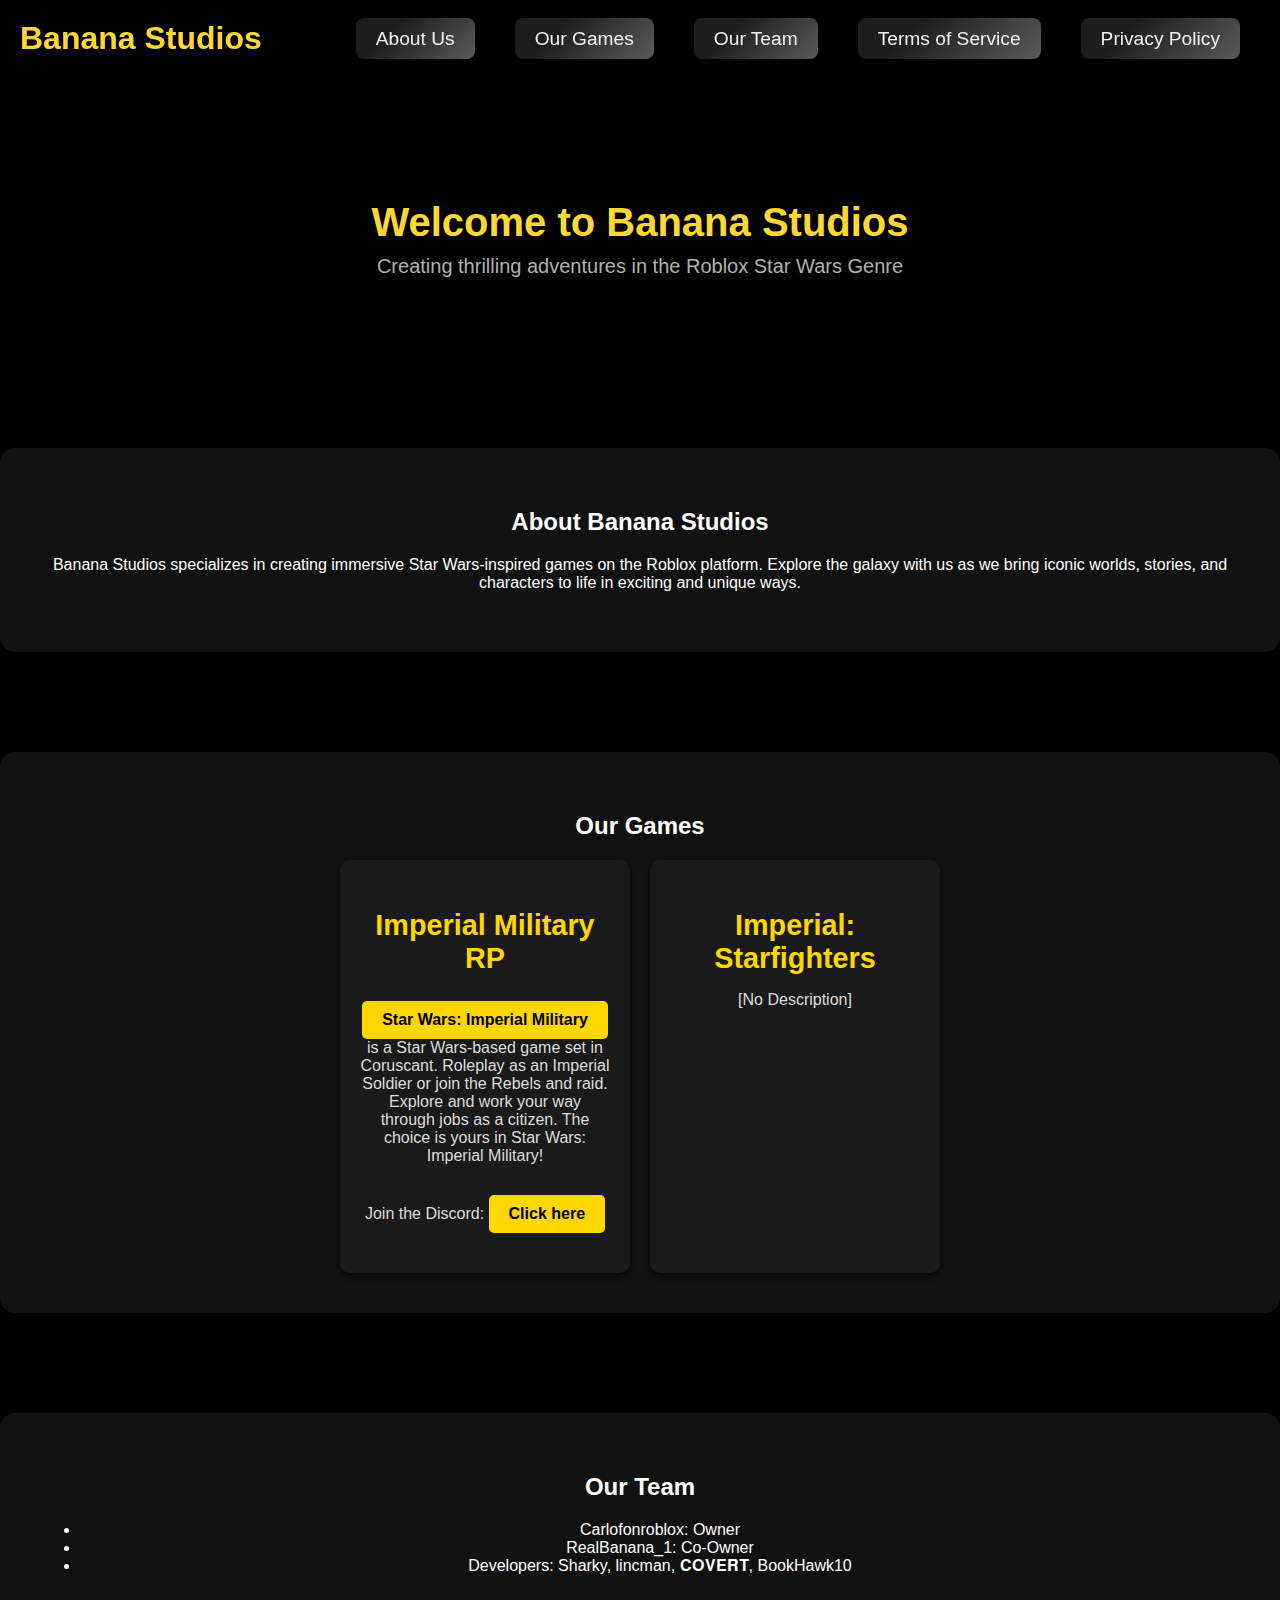
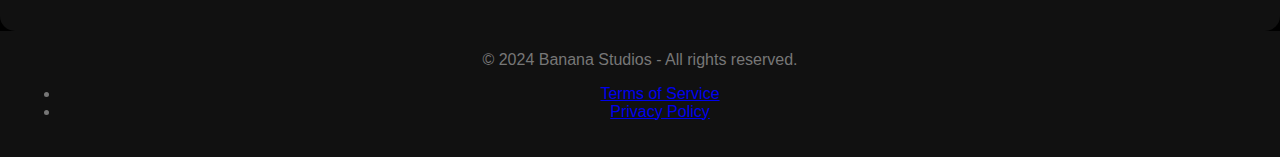
<file: index.html>
<!DOCTYPE html>
<html lang="en">
<head>
    <meta charset="UTF-8">
    <meta name="viewport" content="width=device-width, initial-scale=1.0">
    <title>Banana Studios</title>
    <link rel="stylesheet" href="styles.css">
</head>
<body>
    <div class="star-background"></div> <!-- Starry background -->

    <div class="container">
        <!-- Header Section -->
        <header class="header">
            <h1>Welcome to Banana Studios</h1>
            <p>Creating thrilling adventures in the Roblox Star Wars Genre</p>
        </header>

        <!-- Navigation Bar -->
        <nav class="navbar">
            <div class="logo">
                <h2>Banana Studios</h2>
            </div>
            <ul>
                <li><a href="#about">About Us</a></li>
                <li><a href="#games">Our Games</a></li>
                <li><a href="#team">Our Team</a></li>
                <li><a href="terms-of-service.html">Terms of Service</a></li>
                <li><a href="privacy-policy.html">Privacy Policy</a></li>
            </ul>
        </nav>

        <!-- About Section -->
        <section id="about" class="about">
            <h2>About Banana Studios</h2>
            <p>Banana Studios specializes in creating immersive Star Wars-inspired games on the Roblox platform. Explore the galaxy with us as we bring iconic worlds, stories, and characters to life in exciting and unique ways.</p>
        </section>

        <!-- Games Section -->
        <section id="games" class="games">
            <h2>Our Games</h2>
            <div class="game-list">
                <div class="game-item">
                    <h3>Imperial Military RP</h3>
                    <p><a href="https://www.roblox.com/games/17085600458/STAR-WARS-Imperial-Military" target="_blank">Star Wars: Imperial Military</a> is a Star Wars-based game set in Coruscant. Roleplay as an Imperial Soldier or join the Rebels and raid. Explore and work your way through jobs as a citizen. The choice is yours in Star Wars: Imperial Military!</p>
                    <p>Join the Discord: <a href="https://discord.gg/Jkm5WFnmSp" target="_blank">Click here</a></p>
                </div>
                <div class="game-item">
                    <h3>Imperial: Starfighters</h3>
                    <p>[No Description]</p>
                </div>
            </div>
        </section>

        <section id="team" class="team">
            <h2>Our Team</h2>
            <ul>
                <li>Carlofonroblox: Owner</li>
                <li>RealBanana_1: Co-Owner</li>
                <li>Developers: Sharky, lincman, 𝐂𝐎𝐕𝐄𝐑𝐓, BookHawk10</li>
            </ul>
        </section>

        <footer class="footer">
            <p>&copy; 2024 Banana Studios - All rights reserved.</p>
            <ul class="footer-links">
                <li><a href="terms-of-service.html">Terms of Service</a></li>
                <li><a href="privacy-policy.html">Privacy Policy</a></li>
            </ul>
        </footer>
    </div>
</body>
</html>
</file>
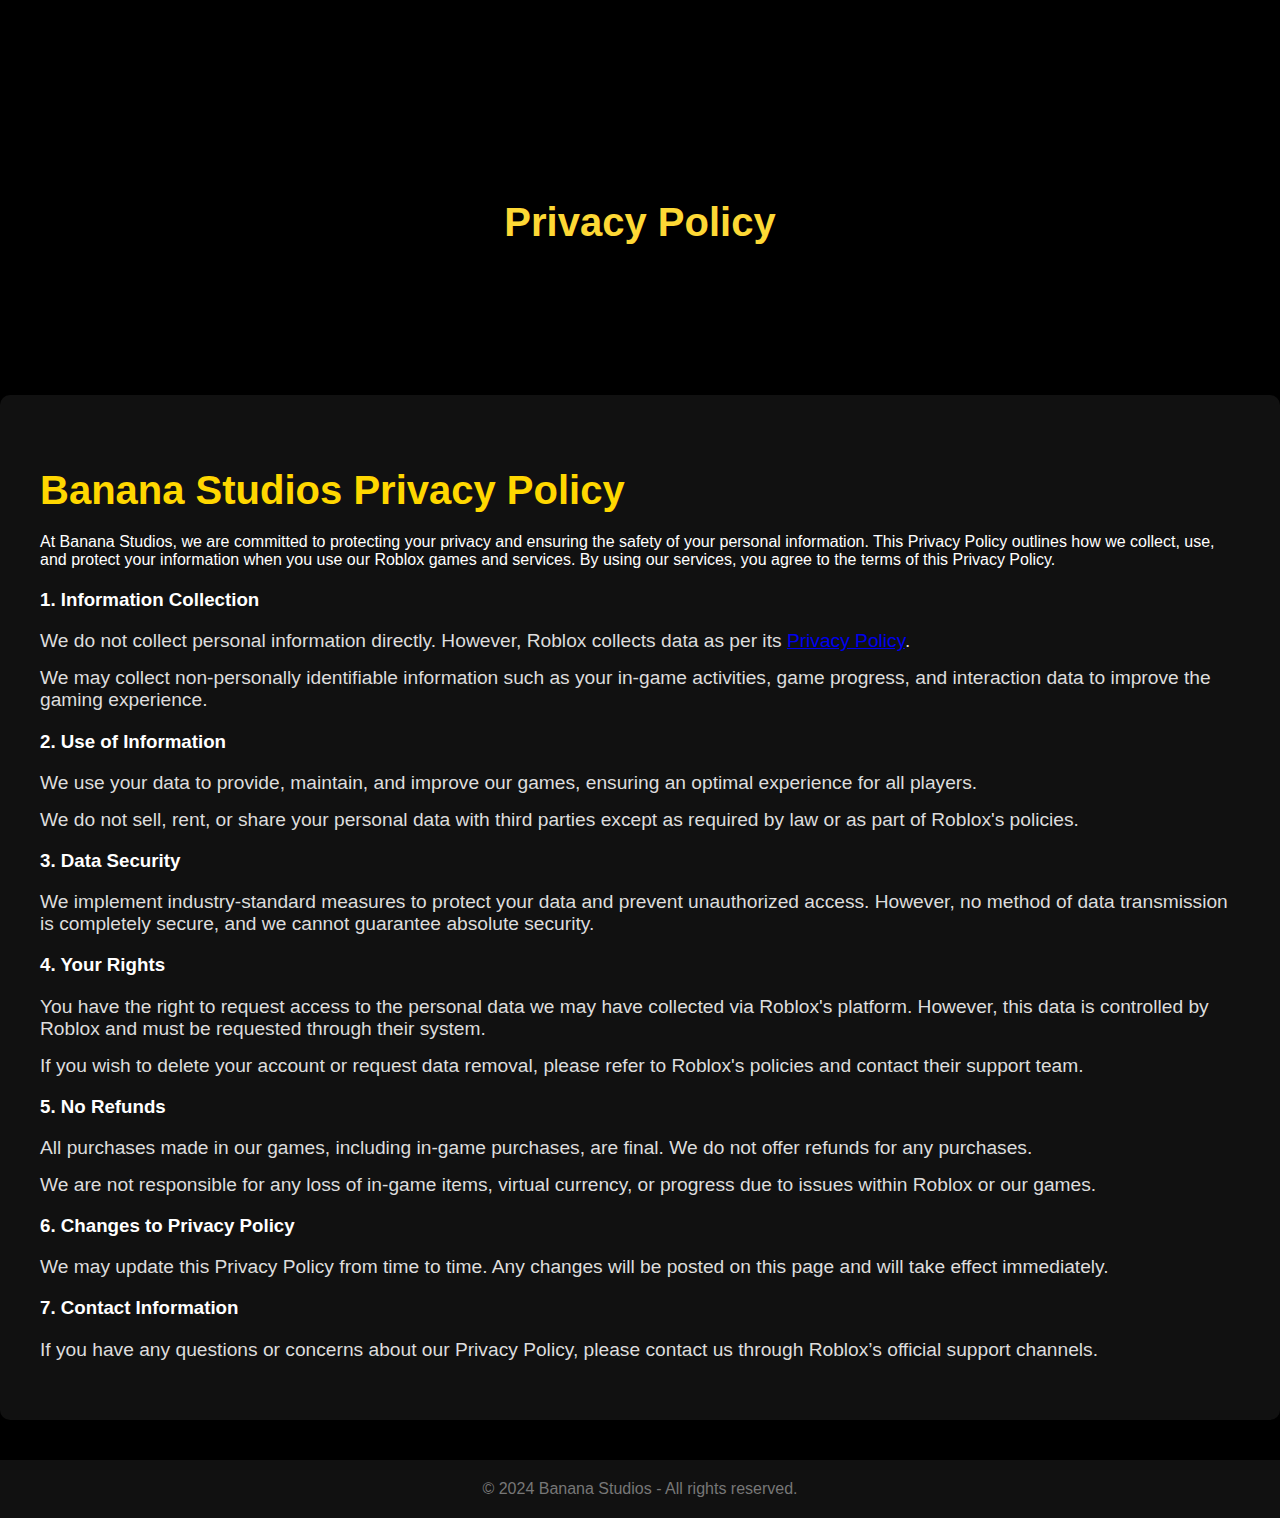
<file: privacy-policy.html>
<!DOCTYPE html>
<html lang="en">
<head>
    <meta charset="UTF-8">
    <meta name="viewport" content="width=device-width, initial-scale=1.0">
    <title>Privacy Policy - Banana Studios</title>
    <link rel="stylesheet" href="styles.css">
</head>
<body>
    <div class="container">
        <header class="header">
            <h1>Privacy Policy</h1>
        </header>

        <section class="privacy-policy">
            <h2>Banana Studios Privacy Policy</h2>
            <p>At Banana Studios, we are committed to protecting your privacy and ensuring the safety of your personal information. This Privacy Policy outlines how we collect, use, and protect your information when you use our Roblox games and services. By using our services, you agree to the terms of this Privacy Policy.</p>

            <h3>1. Information Collection</h3>
            <ul>
                <li>We do not collect personal information directly. However, Roblox collects data as per its <a href="https://en.help.roblox.com/hc/en-us/articles/115004647846-Roblox-Privacy-Policy">Privacy Policy</a>.</li>
                <li>We may collect non-personally identifiable information such as your in-game activities, game progress, and interaction data to improve the gaming experience.</li>
            </ul>

            <h3>2. Use of Information</h3>
            <ul>
                <li>We use your data to provide, maintain, and improve our games, ensuring an optimal experience for all players.</li>
                <li>We do not sell, rent, or share your personal data with third parties except as required by law or as part of Roblox's policies.</li>
            </ul>

            <h3>3. Data Security</h3>
            <ul>
                <li>We implement industry-standard measures to protect your data and prevent unauthorized access. However, no method of data transmission is completely secure, and we cannot guarantee absolute security.</li>
            </ul>

            <h3>4. Your Rights</h3>
            <ul>
                <li>You have the right to request access to the personal data we may have collected via Roblox's platform. However, this data is controlled by Roblox and must be requested through their system.</li>
                <li>If you wish to delete your account or request data removal, please refer to Roblox's policies and contact their support team.</li>
            </ul>

            <h3>5. No Refunds</h3>
            <ul>
                <li>All purchases made in our games, including in-game purchases, are final. We do not offer refunds for any purchases.</li>
                <li>We are not responsible for any loss of in-game items, virtual currency, or progress due to issues within Roblox or our games.</li>
            </ul>

            <h3>6. Changes to Privacy Policy</h3>
            <ul>
                <li>We may update this Privacy Policy from time to time. Any changes will be posted on this page and will take effect immediately.</li>
            </ul>

            <h3>7. Contact Information</h3>
            <ul>
                <li>If you have any questions or concerns about our Privacy Policy, please contact us through Roblox’s official support channels.</li>
            </ul>
        </section>

        <footer class="footer">
            <p>&copy; 2024 Banana Studios - All rights reserved.</p>
        </footer>
    </div>
</body>
</html>
</file>
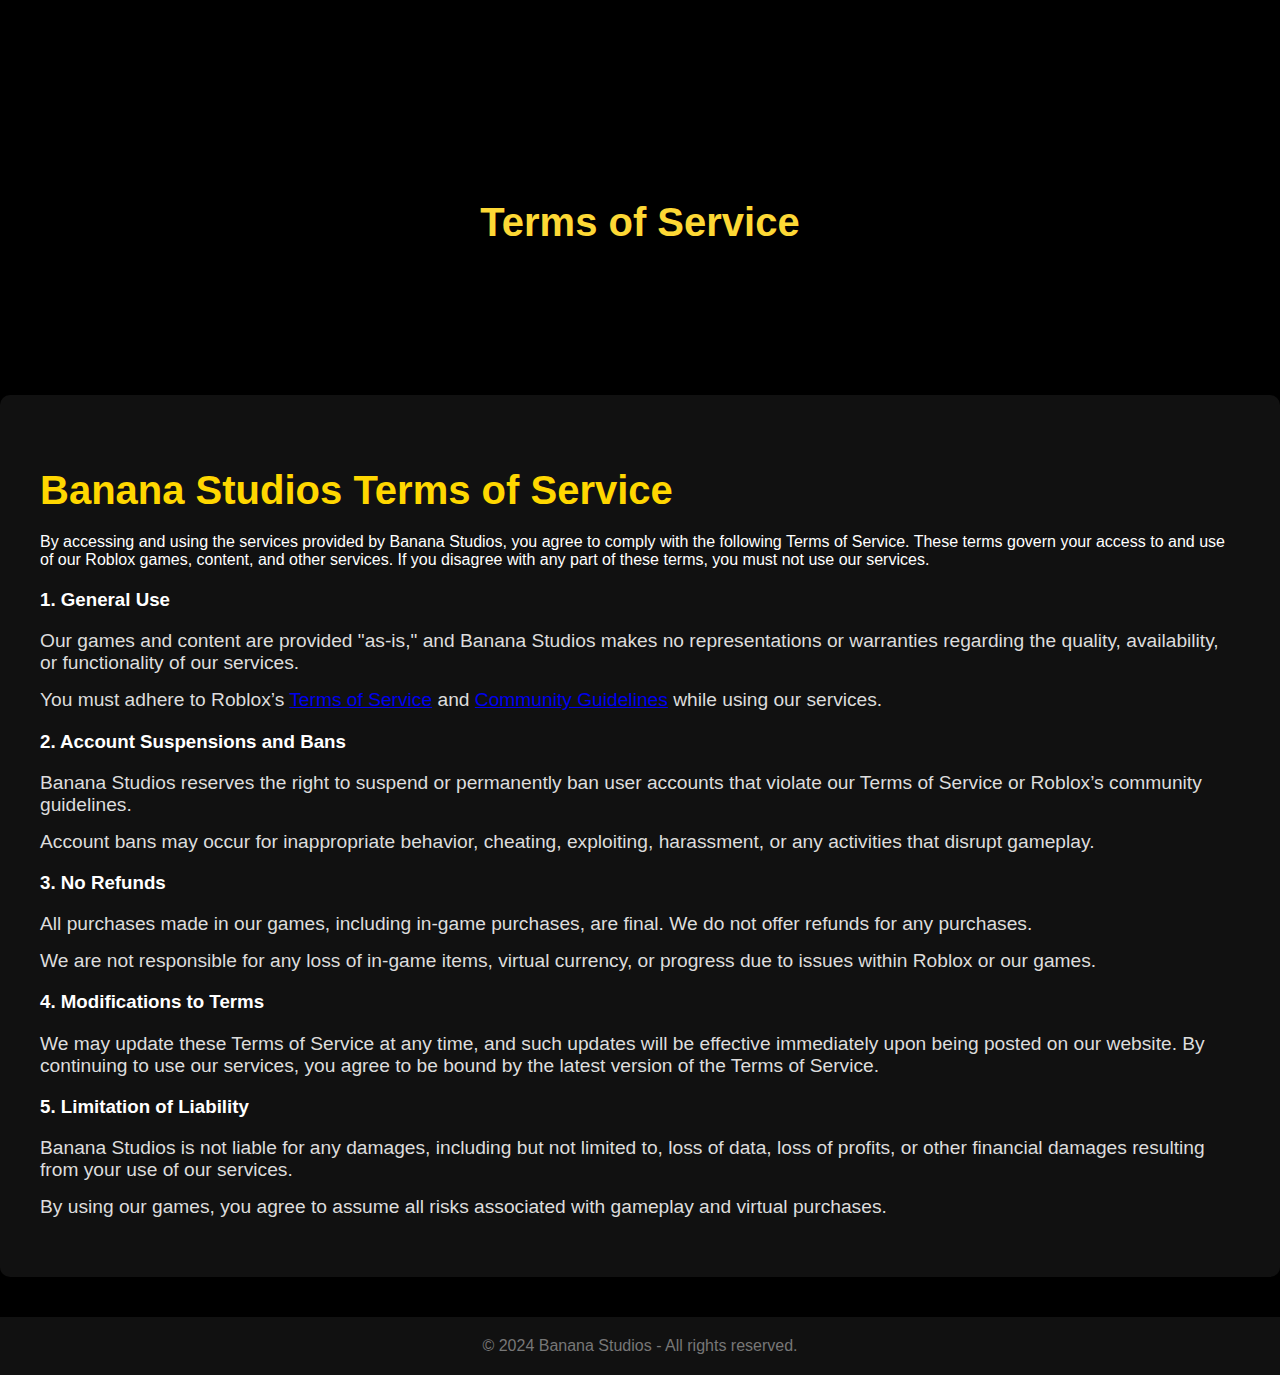
<file: terms-of-service.html>
<!DOCTYPE html>
<html lang="en">
<head>
    <meta charset="UTF-8">
    <meta name="viewport" content="width=device-width, initial-scale=1.0">
    <title>Terms of Service - Banana Studios</title>
    <link rel="stylesheet" href="styles.css">
</head>
<body>
    <div class="container">
        <header class="header">
            <h1>Terms of Service</h1>
        </header>

        <section class="terms">
            <h2>Banana Studios Terms of Service</h2>
            <p>By accessing and using the services provided by Banana Studios, you agree to comply with the following Terms of Service. These terms govern your access to and use of our Roblox games, content, and other services. If you disagree with any part of these terms, you must not use our services.</p>
            
            <h3>1. General Use</h3>
            <ul>
                <li>Our games and content are provided "as-is," and Banana Studios makes no representations or warranties regarding the quality, availability, or functionality of our services.</li>
                <li>You must adhere to Roblox’s <a href="https://en.help.roblox.com/hc/en-us/articles/115004647846-Roblox-Terms-of-Use">Terms of Service</a> and <a href="https://en.help.roblox.com/hc/en-us/articles/115004647846-Roblox-Community-Standards">Community Guidelines</a> while using our services.</li>
            </ul>

            <h3>2. Account Suspensions and Bans</h3>
            <ul>
                <li>Banana Studios reserves the right to suspend or permanently ban user accounts that violate our Terms of Service or Roblox’s community guidelines.</li>
                <li>Account bans may occur for inappropriate behavior, cheating, exploiting, harassment, or any activities that disrupt gameplay.</li>
            </ul>

            <h3>3. No Refunds</h3>
            <ul>
                <li>All purchases made in our games, including in-game purchases, are final. We do not offer refunds for any purchases.</li>
                <li>We are not responsible for any loss of in-game items, virtual currency, or progress due to issues within Roblox or our games.</li>
            </ul>

            <h3>4. Modifications to Terms</h3>
            <ul>
                <li>We may update these Terms of Service at any time, and such updates will be effective immediately upon being posted on our website. By continuing to use our services, you agree to be bound by the latest version of the Terms of Service.</li>
            </ul>

            <h3>5. Limitation of Liability</h3>
            <ul>
                <li>Banana Studios is not liable for any damages, including but not limited to, loss of data, loss of profits, or other financial damages resulting from your use of our services.</li>
                <li>By using our games, you agree to assume all risks associated with gameplay and virtual purchases.</li>
            </ul>
        </section>

        <footer class="footer">
            <p>&copy; 2024 Banana Studios - All rights reserved.</p>
        </footer>
    </div>
</body>
</html>
</file>
<file: styles.css>
/* Global Styles */
body {
    font-family: 'Arial', sans-serif;
    margin: 0;
    padding: 0;
    background: #000; /* Dark background for the starry space theme */
    color: #fff;
}

/* Header Styles */
.header {
    text-align: center;
    padding: 50px 20px;
}

.header h1 {
    font-size: 2.5rem;
    font-weight: bold;
    color: #fdd835;
    margin: 0;
}

.header p {
    font-size: 1.25rem;
    color: #b0b0b0;
    margin-top: 10px;
}

/* Navbar Styles */
.navbar {
    display: flex;
    justify-content: space-between;
    align-items: center;
    padding: 20px;
    position: fixed;
    top: 0;
    width: 100%;
    background-color: rgba(0, 0, 0, 0.7); /* Semi-transparent dark background */
    z-index: 1000;
    box-sizing: border-box;
}

.navbar .logo h2 {
    font-size: 2rem;
    font-weight: bold;
    color: #fdd835;
    margin: 0;
}

.navbar ul {
    list-style-type: none;
    margin: 0;
    padding: 0;
    display: flex;
}

.navbar li {
    margin: 0 20px;
}

.navbar a {
    text-decoration: none;
    font-size: 1.2rem;
    color: #f0f0f0;
    font-weight: 500;
    padding: 10px 20px;
    border-radius: 8px;
    background: linear-gradient(135deg, #1d1d1d 30%, #5a5a5a);
    box-shadow: 0px 4px 8px rgba(0, 0, 0, 0.2);
    transition: color 0.3s, transform 0.3s, background 0.3s, box-shadow 0.3s;
}

.navbar a:hover {
    color: #fdd835; /* Hover color */
    transform: scale(1.1); /* Slightly enlarge on hover */
    background: linear-gradient(135deg, #fdd835, #ff9800);
    box-shadow: 0px 8px 16px rgba(0, 0, 0, 0.5);
}

/* Section Styles */
section {
    padding: 80px 20px;
    margin-top: 70px; /* Adjust for fixed navbar */
    text-align: center;
}

/* Footer Styles */
.footer {
    text-align: center;
    padding: 20px;
    background-color: #111;
    color: #777;
}

.footer p {
    margin: 0;
}

/* Buttons */
button {
    background-color: #ffd700;
    color: #000;
    font-size: 1rem;
    border: none;
    padding: 10px 20px;
    border-radius: 5px;
    cursor: pointer;
    transition: all 0.3s ease;
}

button:hover {
    background-color: #00bfff;
    transform: scale(1.05);
}

/* Games Section */
.games .game-list {
    display: flex;
    flex-wrap: wrap;
    justify-content: center;
    gap: 20px;
}

.game-item {
    background-color: #1a1a1a;
    padding: 20px;
    border-radius: 10px;
    width: 250px;
    box-shadow: 0 4px 6px rgba(0, 0, 0, 0.6);
    transition: transform 0.3s ease;
}

.game-item:hover {
    transform: scale(1.05);
}

.game-item h3 {
    font-size: 1.8rem;
    margin-bottom: 10px;
    color: #ffd700;
}

.game-item p {
    font-size: 1rem;
    color: #ddd;
}

.game-item a {
    display: inline-block;
    margin-top: 10px;
    background-color: #ffd700;
    padding: 10px 20px;
    border-radius: 5px;
    color: #000;
    text-decoration: none;
    font-weight: bold;
    transition: all 0.3s ease;
}

.game-item a:hover {
    background-color: #00bfff;
    transform: scale(1.05);
}

/* Terms of Service and Privacy Policy Sections */
.terms, .privacy-policy {
    padding: 40px;
    text-align: left;
    background-color: #111;
    margin-bottom: 40px;
    border-radius: 10px;
}

.terms h2, .privacy-policy h2 {
    font-size: 2.5rem;
    color: #ffd700;
    margin-bottom: 20px;
}

.terms ul, .privacy-policy ul {
    list-style: none;
    padding: 0;
    font-size: 1.2rem;
    color: #ddd;
}

.terms li, .privacy-policy li {
    margin-bottom: 15px;
}

/* Scroll Animation for Background Stars */
@keyframes star-animation {
    0% { transform: translateY(0); }
    100% { transform: translateY(-100%); }
}

.star-background {
    position: absolute;
    top: 0;
    left: 0;
    width: 100%;
    height: 100%;
    background: url('https://www.transparenttextures.com/patterns/stardust.png') repeat;
    animation: star-animation 60s linear infinite;
}

/* Container and Section Adjustments */
.container {
    margin-top: 150px; /* Space for the sticky navbar */
}

h2, p {
    margin-bottom: 20px;
}

section {
    padding: 40px;
    margin-top: 100px;
    background-color: #111;
    border-radius: 15px;
}

/* Mobile Responsiveness */
@media (max-width: 1024px) {
    .navbar {
        padding: 15px;
    }

    .navbar a {
        font-size: 1rem;
        padding: 8px 16px;
    }

    .header h1 {
        font-size: 2rem;
    }

    .header p {
        font-size: 1rem;
    }

    .game-item {
        width: 200px;
    }

    .game-item h3 {
        font-size: 1.5rem;
    }

    .game-item p {
        font-size: 0.9rem;
    }

    .terms h2, .privacy-policy h2 {
        font-size: 2rem;
    }

    .terms ul, .privacy-policy ul {
        font-size: 1rem;
    }
}

@media (max-width: 768px) {
    .navbar ul {
        flex-direction: column;
        align-items: center;
    }

    .game-list {
        flex-direction: column;
    }

    .game-item {
        width: 100%;
        padding: 15px;
    }

    .navbar .logo h2 {
        font-size: 1.6rem;
    }

    .navbar a {
        font-size: 1.1rem;
    }

    .header h1 {
        font-size: 1.8rem;
    }

    .header p {
        font-size: 1rem;
    }

    .footer {
        font-size: 0.9rem;
        padding: 10px;
    }

    .game-item h3 {
        font-size: 1.4rem;
    }

    .game-item p {
        font-size: 0.9rem;
    }
}

/* Small Mobile Devices */
@media (max-width: 480px) {
    .navbar .logo h2 {
        font-size: 1.4rem;
    }

    .navbar a {
        font-size: 1rem;
        padding: 6px 12px;
    }

    .header h1 {
        font-size: 1.5rem;
    }

    .header p {
        font-size: 0.9rem;
    }

    .game-item {
        width: 100%;
        padding: 10px;
    }

    .game-item h3 {
        font-size: 1.3rem;
    }

    .game-item p {
        font-size: 0.85rem;
    }

    .footer {
        font-size: 0.8rem;
        padding: 8px;
    }
}
</file>
